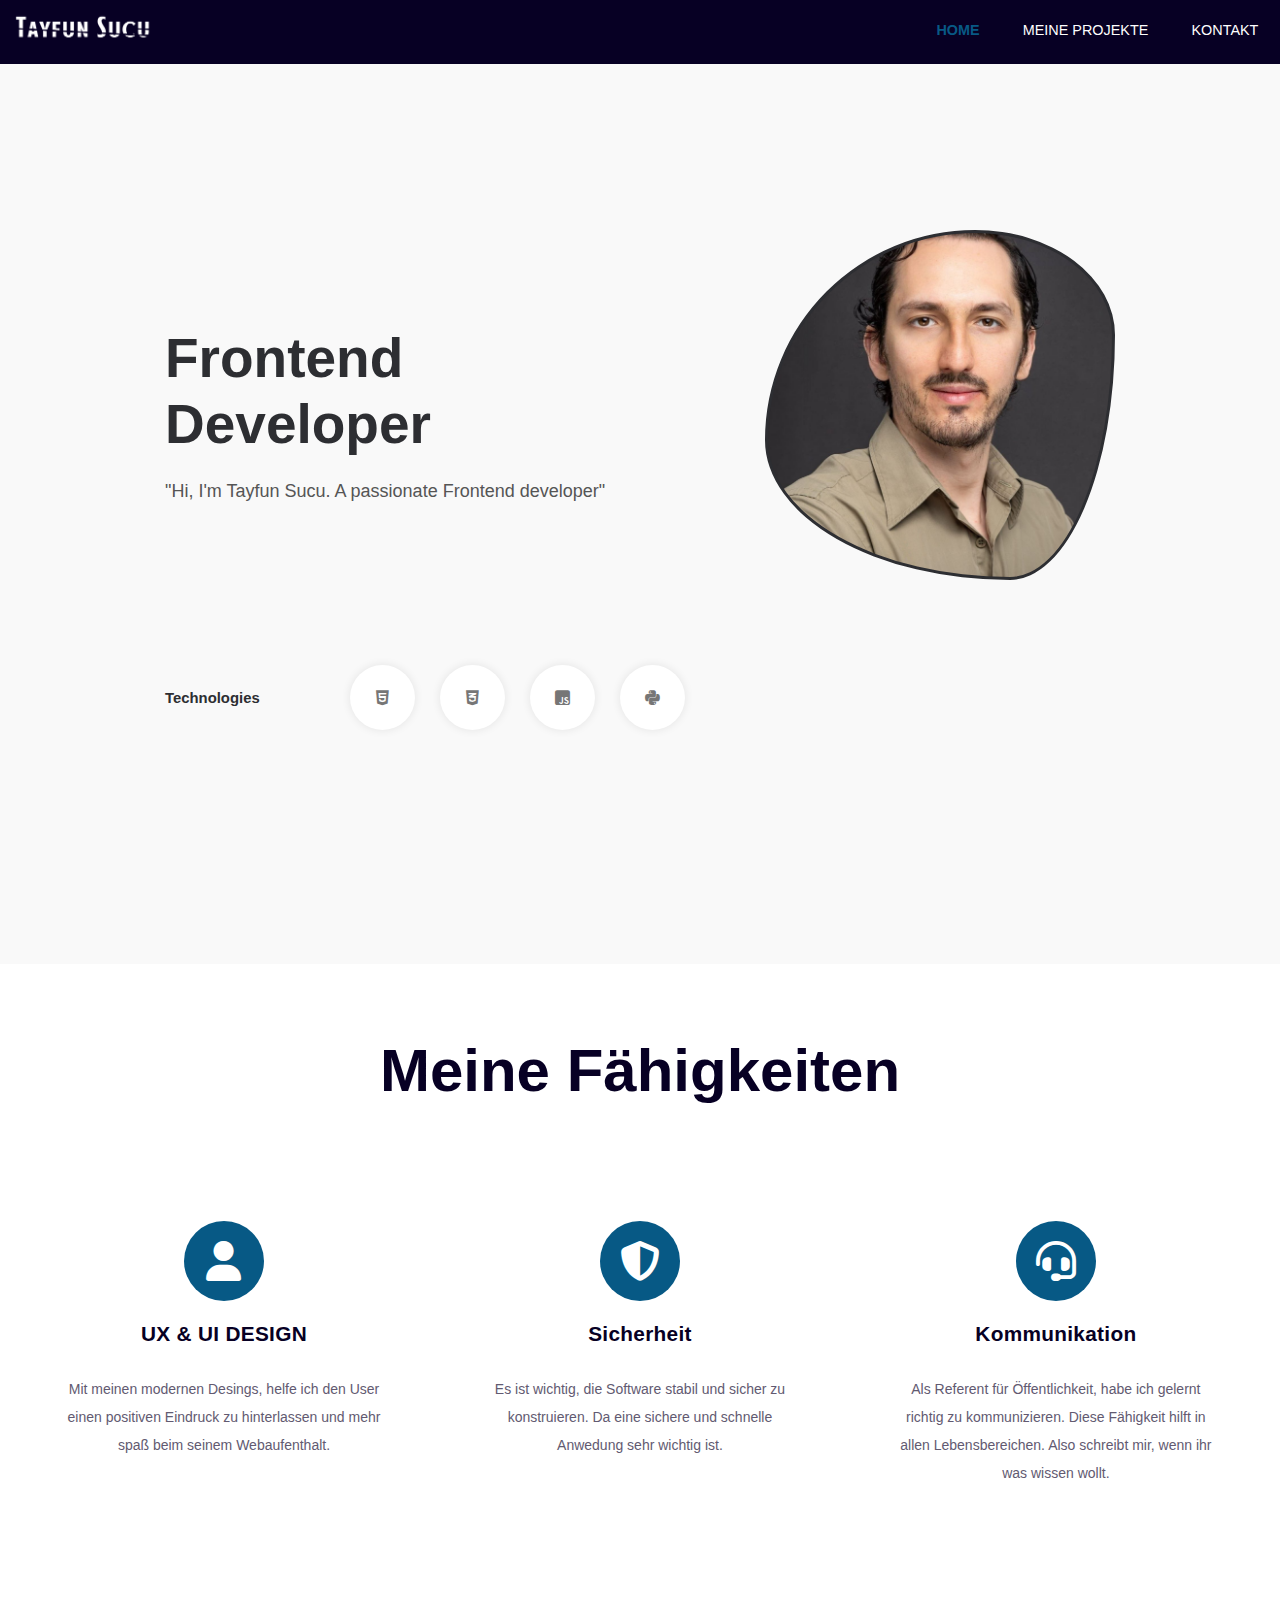
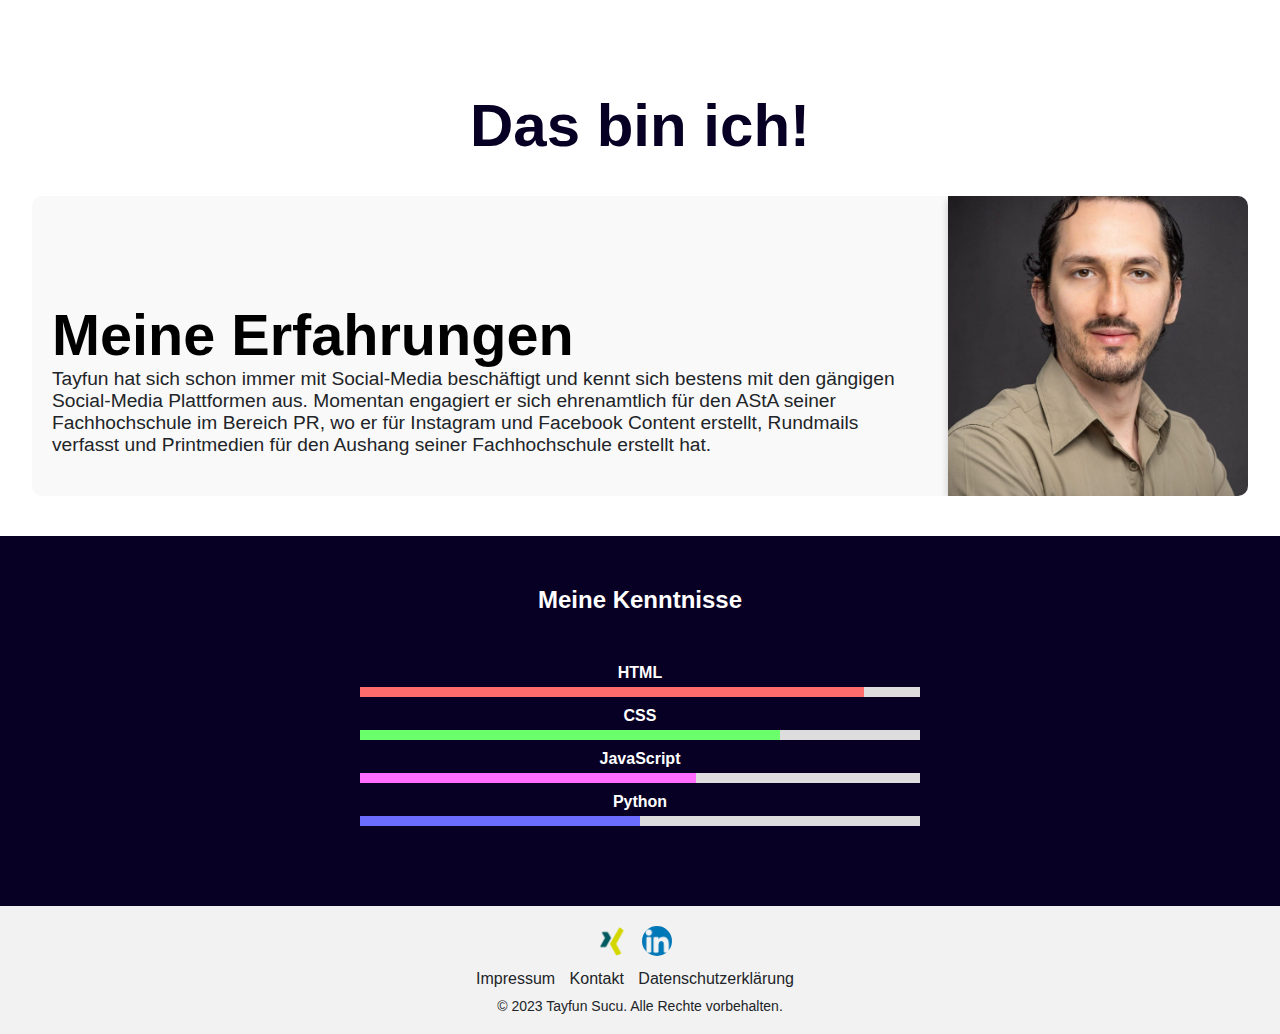
<file: index.html>
<html lang="en">
<head>
    <meta charset="UTF-8">
    <meta http-equiv="X-UA-Compatible" content="IE=edge">
    <meta name="viewport" content="width=device-width, initial-scale=1.0">
    <title>Tayfun Sucu</title>
    <link rel="shortcut icon" type="image/png" href="img/Tayfun-flavicon.png">
    <link rel="stylesheet" href="main.css">

    
      <link
      rel="stylesheet"
      href="https://cdnjs.cloudflare.com/ajax/libs/font-awesome/6.1.1/css/all.min.css"
    />
   
    <link rel="stylesheet" href="https://cdnjs.cloudflare.com/ajax/libs/font-awesome/6.0.0-beta3/css/all.min.css" integrity="sha384-k6RqeWeci5ZR/Lv4MR0sA0FfDOMt23cez/5paNdF+Tm2JsNR4j4uf5c5L+6jd5D+" crossorigin="anonymous">

</head>
<body>
    <header id="sticky-header">
       <div class="logo"> <a href="index.html"><img src="img/Logo-Tayfun.png" alt=""></div>
        <nav>
          <div class="menu-overlay"></div>
            <svg class="close" viewBox="0 0 33 33" fill="none" xmlns="http://www.w3.org/2000/svg">
                <path d="M16.5 0.25C13.2861 0.25 10.1443 1.20305 7.47199 2.98862C4.79969 4.77419 2.71689 7.31209 1.48697 10.2814C0.257041 13.2507 -0.0647633 16.518 0.562247 19.6702C1.18926 22.8224 2.73692 25.7179 5.00952 27.9905C7.28213 30.2631 10.1776 31.8108 13.3298 32.4378C16.482 33.0648 19.7493 32.743 22.7186 31.513C25.6879 30.2831 28.2258 28.2003 30.0114 25.528C31.797 22.8557 32.75 19.7139 32.75 16.5C32.75 14.366 32.3297 12.2529 31.5131 10.2814C30.6964 8.30985 29.4994 6.51847 27.9905 5.00952C26.4815 3.50056 24.6902 2.3036 22.7186 1.48696C20.7471 0.670319 18.634 0.25 16.5 0.25ZM20.9038 18.5963C21.0561 18.7473 21.177 18.927 21.2595 19.1251C21.342 19.3231 21.3844 19.5355 21.3844 19.75C21.3844 19.9645 21.342 20.1769 21.2595 20.3749C21.177 20.573 21.0561 20.7527 20.9038 20.9038C20.7527 21.0561 20.573 21.177 20.3749 21.2594C20.1769 21.3419 19.9645 21.3844 19.75 21.3844C19.5355 21.3844 19.3231 21.3419 19.1251 21.2594C18.927 21.177 18.7473 21.0561 18.5963 20.9038L16.5 18.7913L14.4038 20.9038C14.2527 21.0561 14.073 21.177 13.8749 21.2594C13.6769 21.3419 13.4645 21.3844 13.25 21.3844C13.0355 21.3844 12.8231 21.3419 12.6251 21.2594C12.427 21.177 12.2473 21.0561 12.0963 20.9038C11.9439 20.7527 11.8231 20.573 11.7406 20.3749C11.6581 20.1769 11.6156 19.9645 11.6156 19.75C11.6156 19.5355 11.6581 19.3231 11.7406 19.1251C11.8231 18.927 11.9439 18.7473 12.0963 18.5963L14.2088 16.5L12.0963 14.4038C11.7903 14.0978 11.6184 13.6827 11.6184 13.25C11.6184 12.8173 11.7903 12.4022 12.0963 12.0963C12.4023 11.7903 12.8173 11.6184 13.25 11.6184C13.6827 11.6184 14.0978 11.7903 14.4038 12.0963L16.5 14.2088L18.5963 12.0963C18.9023 11.7903 19.3173 11.6184 19.75 11.6184C20.1827 11.6184 20.5978 11.7903 20.9038 12.0963C21.2098 12.4022 21.3817 12.8173 21.3817 13.25C21.3817 13.6827 21.2098 14.0978 20.9038 14.4038L18.7913 16.5L20.9038 18.5963Z" fill="black"/>
                </svg>
                
            <ul>
                <a href="index.html"class="active">Home</a>
                <a href="projekte.html">meine Projekte</a>
                <a href="kontakt.html"class=>Kontakt</a>
            </ul>
        </nav>
        <svg class="menu" viewBox="0 0 48 32" fill="none" xmlns="http://www.w3.org/2000/svg">
            <path d="M24 32H0V26.6667H24V32ZM48 18.6667H0V13.3333H48V18.6667ZM48 5.33333H24V0H48V5.33333Z" fill="white"/>
            </svg>
            
    </header>

    <section id="home" class="hero">
      <div class="container">
          <div class="content">
              <div class="hero-main">
                  <div class="hero-text">
                      <h1>Frontend Developer</h1>
                      <p>"Hi, I'm Tayfun Sucu. A passionate Frontend developer"</p>
                  </div>
                  <div class="hero-img"></div>
              </div>
              <div class="skills">
                  <p>Technologies</p>
                  <div class="logos">
                    <ul>
                        <li><i class="fab fa-html5"></i></li>
                        <li><i class="fab fa-css3-alt"></i></li>
                        <li><i class="fab fa-js-square"></i></li>
                        <li><i class="fab fa-python"></i></li>
                    </ul>
                </div>
                
                
              </div>
          </div>
      </div>
    </section> 
    
    
  



    <section>
        <div class="row">
          <h1>Meine Fähigkeiten</h1>
        </div>
        <div class="row">
          <div class="column">
            <div class="card">
              <div class="icon">
                <i class="fa-solid fa-user"></i>
              </div>
              <h3>UX & UI DESIGN</h3>
              <p>
                Mit meinen modernen Desings, helfe ich den User einen positiven Eindruck zu hinterlassen und mehr spaß beim seinem Webaufenthalt.
              </p>
            </div>
          </div>    
          <div class="column">
            <div class="card">
              <div class="icon">
                <i class="fa-solid fa-shield-halved"></i>
              </div>
              <h3>Sicherheit</h3>
              <p>
                Es ist wichtig, die Software stabil und sicher zu konstruieren. Da eine sichere und schnelle Anwedung sehr wichtig ist.
              </p>
            </div>
          </div>
          <div class="column">
            <div class="card">
              <div class="icon">
                <i class="fa-solid fa-headset"></i>
              </div>
              <h3>Kommunikation</h3>
              <p>
                Als Referent für Öffentlichkeit, habe ich gelernt richtig zu kommunizieren. Diese Fähigkeit hilft in allen Lebensbereichen. Also schreibt mir, wenn ihr was wissen wollt.
              </p>
            </div>
          </div>
        </div>
      </section>

      <div class="row-1">
        <h1>Das bin ich!</h1>
      </div>
      <div class="container-1">
        <div class="text-1">
          <h1>Meine Erfahrungen</h1>
          <p>
            Tayfun hat sich schon immer mit Social-Media beschäftigt und kennt sich bestens mit den gängigen Social-Media Plattformen aus. Momentan engagiert er sich ehrenamtlich für den AStA seiner Fachhochschule im Bereich PR, wo er für Instagram und Facebook Content erstellt, Rundmails verfasst und Printmedien für den Aushang seiner Fachhochschule erstellt hat.
          </p>
        </div>
        <div class="flip-card">
          <div class="flip-card-inner">
            <div class="flip-card-front">
              <img src="img/dein-foto.png" alt="Beschreibung des Bildes">
            </div>
            <div class="flip-card-back">
              <h2>Tayfun Sucu</h2>
              <p>Webentwickler</p>
              <p>Ich liebe Grafikdesign!</p>
            </div>
          </div>
        </div>
      </div>
      
        

          </div>
          <div class="skills-section">
            <h2 class="section-title">Meine Kenntnisse</h2>
            <div class="skill-bar">
              <div class="skill">
                <div class="skill-label">HTML</div>
                <div class="skill-progress html" data-progress="90">
                  <div class="progress-bar html"></div>
                </div>
              </div>
              <div class="skill">
                <div class="skill-label">CSS</div>
                <div class="skill-progress css" data-progress="75">
                  <div class="progress-bar css"></div>
                </div>
              </div>
              <div class="skill">
                <div class="skill-label">JavaScript</div>
                <div class="skill-progress javascript" data-progress="60">
                  <div class="progress-bar javascript"></div>
                </div>
              </div>
              <div class="skill">
                <div class="skill-label">Python</div>
                <div class="skill-progress python" data-progress="50">
                  <div class="progress-bar python"></div>
                </div>
              </div>
            </div>
          </div>
          

          <footer>
            <div class="social-media">
              <a href="https://www.xing.com"><img src="img/xing-logo.png" alt="Xing"></a>
              <a href="https://www.linkedin.com"><img src="img/linkedin-logo.png" alt="LinkedIn"></a>
            </div>
            <div class="footer-links">
              <a href="impressum.html">Impressum</a>
              <a href="kontakt.html">Kontakt</a>
              <a href="datenschutz.html">Datenschutzerklärung</a>
            </div>
            <p>&copy; 2023 Tayfun Sucu. Alle Rechte vorbehalten.</p>
          </footer>
          
          













    <script>
const menu = document.querySelector('.menu');
const close = document.querySelector('.close');
const nav = document.querySelector('nav');

menu.addEventListener('click', () => {
  nav.classList.add('open-nav');
});

close.addEventListener('click', () => {
  nav.classList.remove('open-nav');
});

window.addEventListener('resize', () => {
  if (window.innerWidth < 920) {
    nav.classList.remove('open-nav');
  }
});

document.addEventListener('DOMContentLoaded', () => {
  const header = document.getElementById('sticky-header');
  const navLinks = document.querySelectorAll('nav ul a');

  function updateHeaderOpacity() {
    const scrollPosition = window.pageYOffset || document.documentElement.scrollTop;

    if (scrollPosition > 0) {
      header.style.opacity = '1';
    } else {
      header.style.opacity = '1';
    }
  }

  function closeNavOnLinkClick() {
    navLinks.forEach(link => {
      link.addEventListener('click', () => {
        nav.classList.remove('open-nav');
      });
    });
  }

  updateHeaderOpacity();
  closeNavOnLinkClick();

  window.addEventListener('scroll', () => {
    updateHeaderOpacity();
  });
});

   
document.addEventListener("DOMContentLoaded", function() {
  const progressBars = document.querySelectorAll('.skill-progress');

  progressBars.forEach(bar => {
    const progressBar = bar.children[0];
    const progress = bar.dataset.progress;
    progressBar.style.width = progress + '%';
  });
});

    

    </script>


</body>
        
</html>
</file>
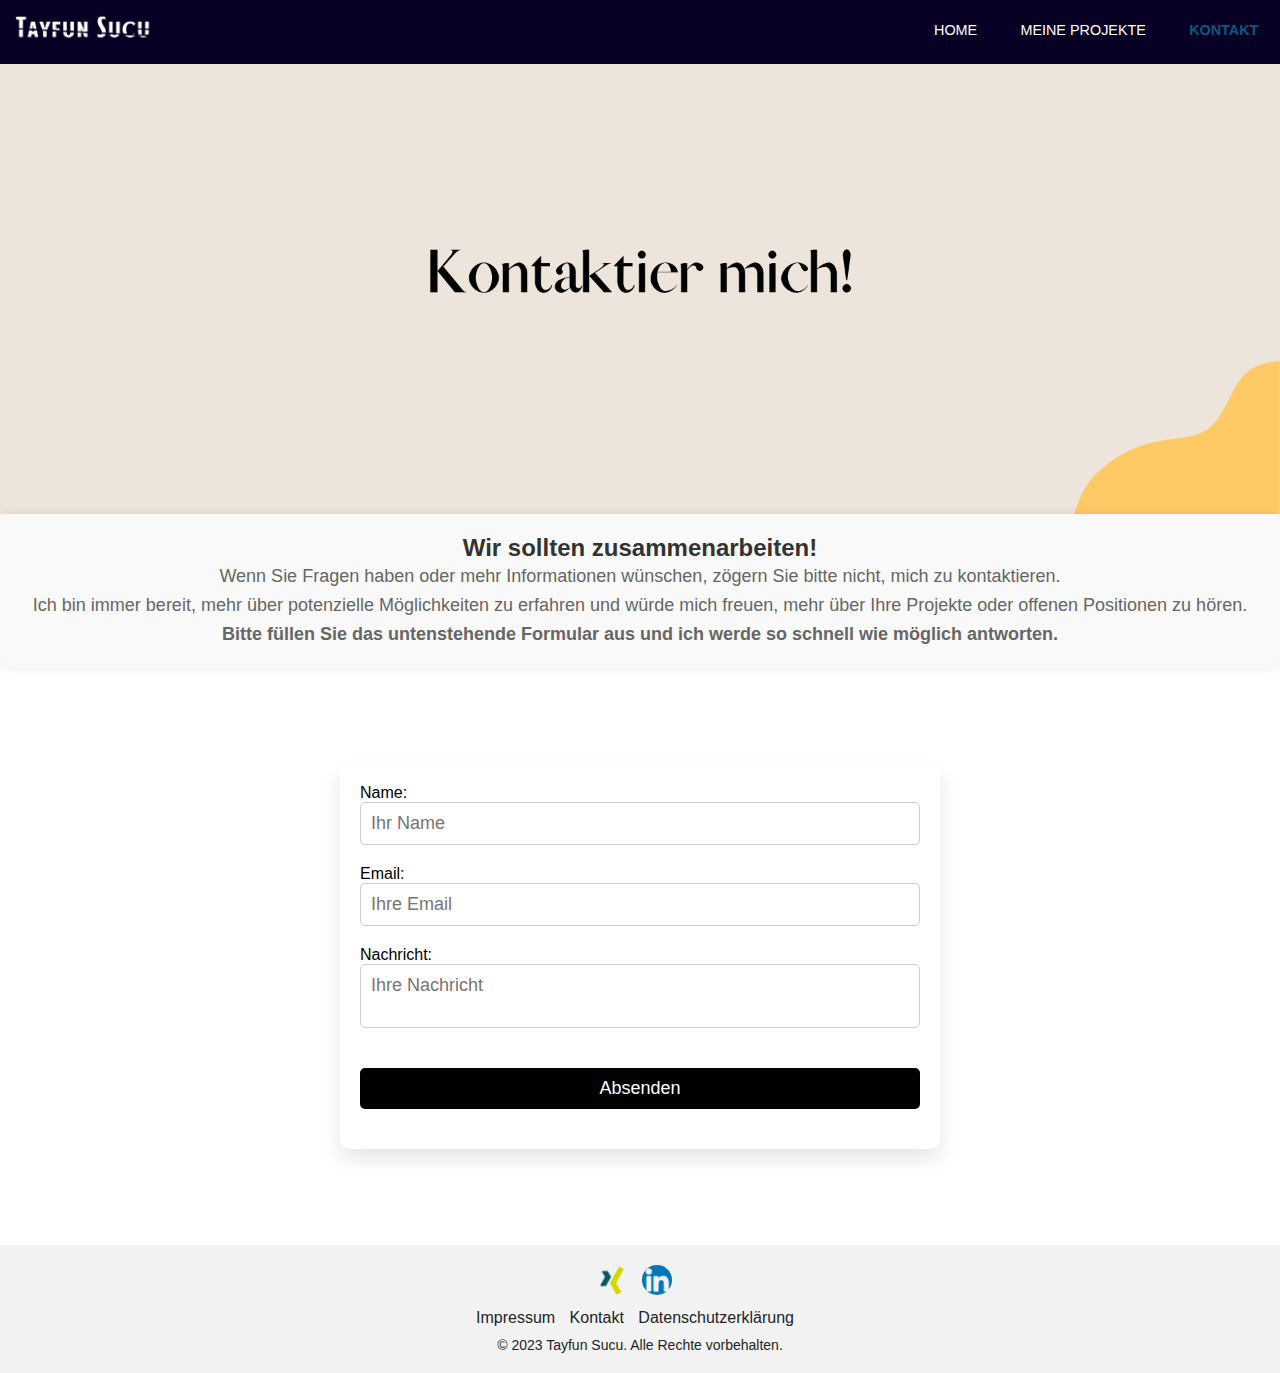
<file: kontakt.html>
<html lang="en">
<head>
    <meta charset="UTF-8">
    <meta http-equiv="X-UA-Compatible" content="IE=edge">
    <meta name="viewport" content="width=device-width, initial-scale=1.0">
    <title>Kontakt</title>
    <link rel="shortcut icon" type="image/png" href="img/Tayfun-flavicon.png">
    <link rel="stylesheet" href="main.css">

    
      <link
      rel="stylesheet"
      href="https://cdnjs.cloudflare.com/ajax/libs/font-awesome/6.1.1/css/all.min.css"
    />
   
</head>
<body>
    <header id="sticky-header">
       <div class="logo"> <a href="index.html"><img src="img/Logo-Tayfun.png" alt=""></div>
        <nav>
            <svg class="close" viewBox="0 0 33 33" fill="none" xmlns="http://www.w3.org/2000/svg">
                <path d="M16.5 0.25C13.2861 0.25 10.1443 1.20305 7.47199 2.98862C4.79969 4.77419 2.71689 7.31209 1.48697 10.2814C0.257041 13.2507 -0.0647633 16.518 0.562247 19.6702C1.18926 22.8224 2.73692 25.7179 5.00952 27.9905C7.28213 30.2631 10.1776 31.8108 13.3298 32.4378C16.482 33.0648 19.7493 32.743 22.7186 31.513C25.6879 30.2831 28.2258 28.2003 30.0114 25.528C31.797 22.8557 32.75 19.7139 32.75 16.5C32.75 14.366 32.3297 12.2529 31.5131 10.2814C30.6964 8.30985 29.4994 6.51847 27.9905 5.00952C26.4815 3.50056 24.6902 2.3036 22.7186 1.48696C20.7471 0.670319 18.634 0.25 16.5 0.25ZM20.9038 18.5963C21.0561 18.7473 21.177 18.927 21.2595 19.1251C21.342 19.3231 21.3844 19.5355 21.3844 19.75C21.3844 19.9645 21.342 20.1769 21.2595 20.3749C21.177 20.573 21.0561 20.7527 20.9038 20.9038C20.7527 21.0561 20.573 21.177 20.3749 21.2594C20.1769 21.3419 19.9645 21.3844 19.75 21.3844C19.5355 21.3844 19.3231 21.3419 19.1251 21.2594C18.927 21.177 18.7473 21.0561 18.5963 20.9038L16.5 18.7913L14.4038 20.9038C14.2527 21.0561 14.073 21.177 13.8749 21.2594C13.6769 21.3419 13.4645 21.3844 13.25 21.3844C13.0355 21.3844 12.8231 21.3419 12.6251 21.2594C12.427 21.177 12.2473 21.0561 12.0963 20.9038C11.9439 20.7527 11.8231 20.573 11.7406 20.3749C11.6581 20.1769 11.6156 19.9645 11.6156 19.75C11.6156 19.5355 11.6581 19.3231 11.7406 19.1251C11.8231 18.927 11.9439 18.7473 12.0963 18.5963L14.2088 16.5L12.0963 14.4038C11.7903 14.0978 11.6184 13.6827 11.6184 13.25C11.6184 12.8173 11.7903 12.4022 12.0963 12.0963C12.4023 11.7903 12.8173 11.6184 13.25 11.6184C13.6827 11.6184 14.0978 11.7903 14.4038 12.0963L16.5 14.2088L18.5963 12.0963C18.9023 11.7903 19.3173 11.6184 19.75 11.6184C20.1827 11.6184 20.5978 11.7903 20.9038 12.0963C21.2098 12.4022 21.3817 12.8173 21.3817 13.25C21.3817 13.6827 21.2098 14.0978 20.9038 14.4038L18.7913 16.5L20.9038 18.5963Z" fill="black"/>
                </svg>
                
            <ul>
                <a href="index.html"class=>Home</a>
                <a href="projekte.html">meine Projekte</a>
                <a href="kontakt.html"class="active">Kontakt</a>
            </ul>
        </nav>
        <svg class="menu" viewBox="0 0 48 32" fill="none" xmlns="http://www.w3.org/2000/svg">
            <path d="M24 32H0V26.6667H24V32ZM48 18.6667H0V13.3333H48V18.6667ZM48 5.33333H24V0H48V5.33333Z" fill="white"/>
            </svg>
            
    </header>

    <div class="contact-img">  
    </div>

    <div class="contact-intro">
        <h2>Wir sollten zusammenarbeiten!</h2>
        <p>Wenn Sie Fragen haben oder mehr Informationen wünschen, zögern Sie bitte nicht, mich zu kontaktieren. <br> 
        Ich bin immer bereit, mehr über potenzielle Möglichkeiten zu erfahren und würde mich freuen, mehr über Ihre Projekte oder offenen Positionen zu hören.</p>
        <p><strong>Bitte füllen Sie das untenstehende Formular aus und ich werde so schnell wie möglich antworten.</strong></p>
    </div>

    <div class="form-container">
        <form action="/submit_form" method="post">
            <div class="form-field">
                <label for="name">Name:</label>
                <input type="text" id="name" name="name" placeholder="Ihr Name">
            </div>
            <div class="form-field">
                <label for="email">Email:</label>
                <input type="email" id="email" name="email" placeholder="Ihre Email">
            </div>
            <div class="form-field">
                <label for="message">Nachricht:</label>
                <textarea id="message" name="message" placeholder="Ihre Nachricht"></textarea>
            </div>
            <div class="form-field">
                <input type="submit" value="Absenden">
            </div>
        </form>
    </div>
    
    <footer>
        <div class="social-media">
          <a href="https://www.xing.com"><img src="img/xing-logo.png" alt="Xing"></a>
          <a href="https://www.linkedin.com"><img src="img/linkedin-logo.png" alt="LinkedIn"></a>
        </div>
        <div class="footer-links">
          <a href="impressum.html">Impressum</a>
          <a href="kontakt.html">Kontakt</a>
          <a href="datenschutz.html">Datenschutzerklärung</a>
        </div>
        <p>&copy; 2023 Tayfun Sucu. Alle Rechte vorbehalten.</p>
      </footer>
      
      





    


          















        <script>
            const menu = document.querySelector('.menu');
            const close = document.querySelector('.close');
            const nav = document.querySelector('nav');
        
            menu.addEventListener('click', () => {
                nav.classList.add('open-nav');
            });
        
            close.addEventListener('click', () => {
                nav.classList.remove('open-nav');
            });
        
            window.addEventListener('resize', () => {
                if (nav.classList.contains('open-nav') && window.innerWidth < 920) {
                    nav.classList.remove('open-nav');
                }
            });
        </script>


  


</body>
</html>
</file>
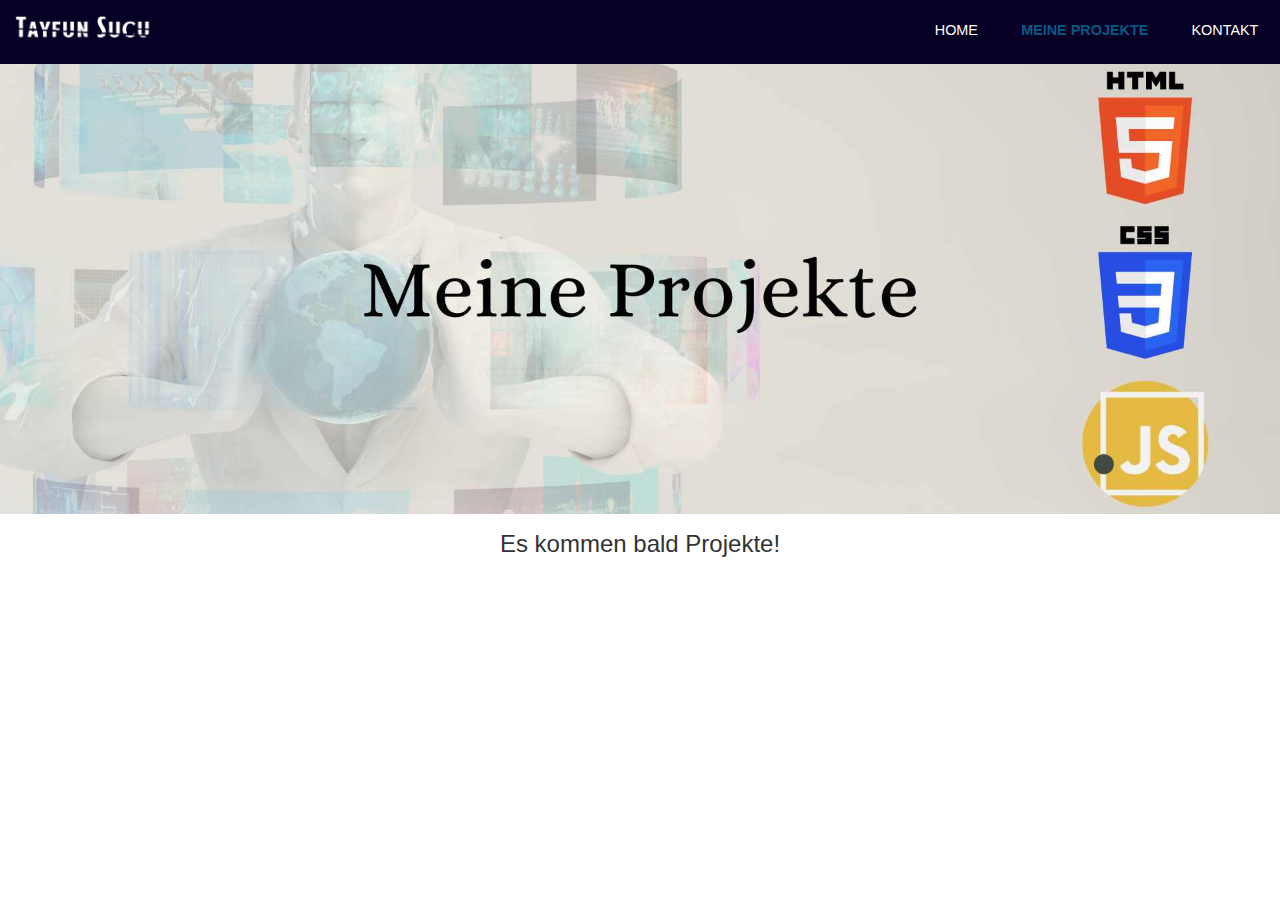
<file: projekte.html>
<html lang="en">
<head>
    <meta charset="UTF-8">
    <meta http-equiv="X-UA-Compatible" content="IE=edge">
    <meta name="viewport" content="width=device-width, initial-scale=1.0">
    <title>Meine Projekte</title>
    <link rel="shortcut icon" type="image/png" href="img/Tayfun-flavicon.png">
    <link rel="stylesheet" href="main.css">

    
      <link
      rel="stylesheet"
      href="https://cdnjs.cloudflare.com/ajax/libs/font-awesome/6.1.1/css/all.min.css"
    />
   
</head>
<body>
    <header>
       <div class="logo"> <a href="index.html"><img src="img/Logo-Tayfun.png" alt=""></div>
        <nav>
            <svg class="close" viewBox="0 0 33 33" fill="none" xmlns="http://www.w3.org/2000/svg">
                <path d="M16.5 0.25C13.2861 0.25 10.1443 1.20305 7.47199 2.98862C4.79969 4.77419 2.71689 7.31209 1.48697 10.2814C0.257041 13.2507 -0.0647633 16.518 0.562247 19.6702C1.18926 22.8224 2.73692 25.7179 5.00952 27.9905C7.28213 30.2631 10.1776 31.8108 13.3298 32.4378C16.482 33.0648 19.7493 32.743 22.7186 31.513C25.6879 30.2831 28.2258 28.2003 30.0114 25.528C31.797 22.8557 32.75 19.7139 32.75 16.5C32.75 14.366 32.3297 12.2529 31.5131 10.2814C30.6964 8.30985 29.4994 6.51847 27.9905 5.00952C26.4815 3.50056 24.6902 2.3036 22.7186 1.48696C20.7471 0.670319 18.634 0.25 16.5 0.25ZM20.9038 18.5963C21.0561 18.7473 21.177 18.927 21.2595 19.1251C21.342 19.3231 21.3844 19.5355 21.3844 19.75C21.3844 19.9645 21.342 20.1769 21.2595 20.3749C21.177 20.573 21.0561 20.7527 20.9038 20.9038C20.7527 21.0561 20.573 21.177 20.3749 21.2594C20.1769 21.3419 19.9645 21.3844 19.75 21.3844C19.5355 21.3844 19.3231 21.3419 19.1251 21.2594C18.927 21.177 18.7473 21.0561 18.5963 20.9038L16.5 18.7913L14.4038 20.9038C14.2527 21.0561 14.073 21.177 13.8749 21.2594C13.6769 21.3419 13.4645 21.3844 13.25 21.3844C13.0355 21.3844 12.8231 21.3419 12.6251 21.2594C12.427 21.177 12.2473 21.0561 12.0963 20.9038C11.9439 20.7527 11.8231 20.573 11.7406 20.3749C11.6581 20.1769 11.6156 19.9645 11.6156 19.75C11.6156 19.5355 11.6581 19.3231 11.7406 19.1251C11.8231 18.927 11.9439 18.7473 12.0963 18.5963L14.2088 16.5L12.0963 14.4038C11.7903 14.0978 11.6184 13.6827 11.6184 13.25C11.6184 12.8173 11.7903 12.4022 12.0963 12.0963C12.4023 11.7903 12.8173 11.6184 13.25 11.6184C13.6827 11.6184 14.0978 11.7903 14.4038 12.0963L16.5 14.2088L18.5963 12.0963C18.9023 11.7903 19.3173 11.6184 19.75 11.6184C20.1827 11.6184 20.5978 11.7903 20.9038 12.0963C21.2098 12.4022 21.3817 12.8173 21.3817 13.25C21.3817 13.6827 21.2098 14.0978 20.9038 14.4038L18.7913 16.5L20.9038 18.5963Z" fill="black"/>
                </svg>
                
            <ul>
                <a href="index.html">Home</a>
                <a href="projekte.html"class="active">meine Projekte</a>
                <a href="kontakt.html">Kontakt</a>
            </ul>
        </nav>
        <svg class="menu" viewBox="0 0 48 32" fill="none" xmlns="http://www.w3.org/2000/svg">
            <path d="M24 32H0V26.6667H24V32ZM48 18.6667H0V13.3333H48V18.6667ZM48 5.33333H24V0H48V5.33333Z" fill="white"/>
            </svg>
            
    </header>

    <div class="projekte-img">
    </div>
    <div class="projekte-info">
        Es kommen bald Projekte!
    </div>
    




    






    <script>
        const menu = document.querySelector('.menu');
        const close = document.querySelector('.close');
        const nav = document.querySelector('nav');

        menu.addEventListener('click', () => {
        nav.classList.add('open-nav');
        });

        close.addEventListener('click', () => {
        nav.classList.remove('open-nav');
        });

        window.addEventListener('resize', () => {
        if (nav.classList.contains('open-nav') && window.innerWidth < 920) {
            nav.classList.remove('open-nav');
        }
        });
    </script>
</body>
</html>
</file>
<file: main.css>
body{
  padding:0;
  margin:0;
}


.hero {
  background-color: #f9f9f9;
  display: flex;
  flex-direction: column;
  height: 100vh;
  position: relative;
  width: 100%;
}

@media screen and (max-width: 1150px) {
  .hero  {
      background-color: #f9f9f9;
      display: flex;
      flex-direction: column;
      height: 80vh;
      position: relative;
      width: 100%;
    }
  }


.hero-img {
  -webkit-animation: morph 8s ease-in-out infinite;
  animation: morph 8s ease-in-out infinite;
  background-image: url(img/dein-foto.png);
  background-position: 50%;
  background-repeat: no-repeat;
  background-size: cover;
  border: 3px solid #2d2e32;
  border-radius: 60% 40% 30% 70%/60% 30% 70% 40%;
  height: 21.875rem;
  position: relative;
  transition: all 1s ease-in-out;
  width: 21.875rem;
}

@media screen and (max-width: 800px) {
  .skills ul {
    flex-direction: row; 
    margin-top: 1.5625rem; /
  }
  
  .skills ul li {
    height: 3.4rem; 
    width: 3.4rem; 
  }
  
  .skills p {
    display: none; 
  }


 
}


@media screen and (max-width: 450px) {
  .hero-img {
    height: 15.875rem;
    width: 15.875rem;
  }

  .hero-text h1 {
    font-size: 2rem;
    margin-top: 1rem; 
    margin-bottom: 1rem; 
  }

  .skills ul li {
    margin: 0.5rem; 
    height: 3rem;
    width: 3rem;
  }

  .skills .logos {
    display: none;
  }
  
}

@media screen and (max-width: 600px) {
  .skills {
    height: auto; 
  }
}

.hero {
  margin-bottom: 20px; 
}

@media screen and (max-width: 600px) {
  .skills ul li {
    height: 2.5rem; 
    width: 2.5rem; 
  }
}




@keyframes morph {
  0%, 100% {
    border-radius: 60% 40% 30% 70%/60% 30% 70% 40%;
    border-color: #2d2e32;
    box-shadow: 0 0 20px rgba(0, 0, 0, 0.5);
  }
  25% {
    border-radius: 40% 60% 70% 30%/50% 60% 30% 40%;
    border-color: #ff5733;
  }
  50% {
    border-radius: 30% 70% 40% 60%/60% 40% 30% 60%;
    border-color: #33ff57;
    box-shadow: 0 0 40px rgba(0, 0, 0, 0.5);
  }
  75% {
    border-radius: 70% 30% 60% 40%/40% 60% 50% 30%;
    border-color: #5733ff;
  }
}




.skills {
  align-items: center;
  bottom: 0;
  color: #767676;
  display: flex;
  font-size: 1.0625rem;
  left: 0;
  position: absolute;
}

.skills ul {
  display: flex;
  flex-wrap: wrap;
  gap: 1.5625rem;
  list-style: none;
}

.skills ul li {
  align-items: center;
  background-color: #fff;
  border-radius: 50%;
  box-shadow: 0 0 10px rgba(0,0,0,.09);
  cursor: pointer;
  display: flex;
  height: 4.0625rem;
  justify-content: center;
  width: 4.0625rem;
}

@media screen and (max-width: 1150px) {
  .skills ul li {
    margin-top: 4.0625rem;
    align-items: center;
    background-color: #fff;
    border-radius: 50%;
    box-shadow: 0 0 10px rgba(0,0,0,.09);
    cursor: pointer;
    display: flex;
    height: 4.0625rem;
    justify-content: center;
    width: 4.0625rem;
  }
}




@media screen and (max-width: 1150px) {
  .skills p {
  display: none;
  }
}

.skills ul li img {
  height: 3.4rem;
  width: 3.4rem;
}


.hero-text {
  display: flex;
  flex-direction: column;
  max-width: 31.25rem;
  position: relative;
}

.hero-text p{
  color: #555;
  font-size: 1.125rem;
  font-weight: 500;
  line-height: 1.6;
}

.hero-text h1{
  color: #2d2e32;
  font-size: 3.4375rem;
  line-height: 1.2;
  margin-bottom: 1.25rem;
  margin-top: 1.25rem;
}

@media (min-width: 1600px)
{
  .content{
    margin-top: 3.75rem;
  }
}


.container {
  margin: 0 auto;
  max-width: 66.875rem;
  padding: 0 2.5rem;
}

.content{
  align-items: center;
  display: flex;
  gap: 6.25rem;
  height: 40.625rem;
  justify-content: center;
  position: relative;
}


@media (max-width: 900px) {
  .content {
    flex-direction: column;
    gap: 1.875rem;
    height: auto;
    text-align: center;
  }
}

.hero-main {
  align-items: center;
  display: flex;
  gap: 6.25rem;
  justify-content: center;
  position: relative;
}

@media (max-width: 900px) {
  .hero-main {
    flex-direction: column-reverse;
    gap: 1.875rem;
    height: auto;
    text-align: center;
  }
}

@media screen and (max-width: 800px) {
  .hero-img {
    margin-top: 3em;
    height: 19.5rem;
    width: 19.5rem;
  }
}

@media screen and (max-width: 900px) {
  .skills {
    flex-direction: column;
    position: static;
  }
}

.skills {
  align-items: center;
  bottom: 0;
  color: #767676;
  display: flex;
  font-size: 1.0625rem;
  left: 0;
}

.skills p {
  color: #2d2e32;
  font-family: Mulish,sans-serif;
  font-weight: 600;
  margin-right: 4.375rem;
  padding-right: 1.25rem;
}



.projekte-img{
background-image: url(/img/projekte-img.jpg);
background-position: center;
background-repeat: no-repeat;
background-size: cover;
width: 100%;
height: 50vh;

}

.contact-img{
  background-image: url(/img/Contact-me.png);
  background-position: center;
  background-repeat: no-repeat;
  background-size: cover;
  width: 100%;
  height: 50vh;
  
  }




.contact-text{
text-align: center;
position: absolute;
font-size: clamp(1.4rem, 2.5vw, 4rem); 
top: 25%;
left: 50%;
transform: translate(-50%, -50%);
color: #212427;
line-height: 130%;

}





header .logo img{
  font-size: 1.7rem;
  color: white;
  margin-top: 0.1em;
  width: 90%;
  height: 90%;
  margin-left: 0.4em;
 

}

nav {
  position: fixed;
  right: 0;
  top: 0;
  background: #1f2937;
  height: 100vh;
  width: 50%;
  z-index: 999;
  text-transform: uppercase;
  transform: translateX(100%);
  transition: transform 0.2s ease-in-out;  
}

nav ul {
  list-style-type: none;
  padding: 0;
  margin-top: 8em;
  font-family: 'Arial', sans-serif;  
}

nav ul a {
  color: #fff;  
  padding: .75em 2em;
  display: block;
  font-size: 1.2em;  
}

nav ul a:hover {
  background: rgba(255, 255, 255, 0.1);  
}

nav .close {
  float: right;
  margin: .8em;
  width: 2.5em;
  background-color:#1f2937;
}

nav .close path{
  fill: #fff;
}

.open-nav {
  transform: translateX(0%);
}

.menu-overlay {
  position: fixed;
  top: 0;
  left: 0;
  width: 100%;
  height: 100%;
  background-color: rgba(0, 0, 0, 0.5);  
  z-index: 998;
  display: none;
}

.open-nav + .menu-overlay {
  display: block;
}










.menu{
  width: 2.3em;
  margin-right: 1em;

}

header{
position: sticky;
top: 0;
z-index: 1000;
display: flex;
justify-content: space-between;
opacity: 1; 
transition: opacity 0.3s ease-out; 
background-color: rgba(7, 0, 36, 1); 
height: 4em;
}

 

header ul a{
  text-decoration: none;
  color: #fefefe;
  margin-top: 1em;
}


nav a.active{
color:#075985;
font-weight: bold;

}




@media only screen and (min-width: 920px) {
  .menu {
      display: none;
  }
  
  nav {
      transform: translateX(0);
      position: unset;
      display: block;
      width: auto;
      height: auto;
      background: none;
  }

  nav svg.close {
      display: none;
  }

  nav ul {
      display: flex;
      margin: 0;
  }

  nav ul a {
      color: #fefefe;
      padding: .5em 1.5em;
      font-size: .9rem;
  }

  nav ul a:hover {
      background: none;
      color:#075985;
  }
}



* {
  padding: 0;
  margin: 0;
  box-sizing: border-box;
  font-family: "Poppins", sans-serif;
}


.row-1 {
  background-color: #ffffff;
}

.row {
  display: flex;
  flex-wrap: wrap;
}
.row h1 {
  width: 100%;
  text-align: center;
  font-size: 3.75em;
  margin: 0.6em 0;
  font-weight: 600;
  color: #070024;
}



.row-1 h1 {
  width: 100%;
  text-align: center;
  font-size: 3.75em;
  margin: 0.6em 0;
  font-weight: 600;
  color: #070024;
  margin-top: 1.8em;
}

.column {
  padding: 1em;
}
.card {
  padding: 3.1em 1.25em;
  text-align: center;
  

  background-repeat: no-repeat;
  background-position: 0 0.62em;
  border-radius: 0.5em;
  transition: 0.5s;
  cursor: pointer;
}

.card .icon {
  font-size: 2.5em;
  height: 2em;
  width: 2em;
  margin: auto;
  background-color: #075985;
  display: grid;
  place-items: center;
  border-radius: 50%;
  color: #ffffff;
}

.card h3 {
  font-size: 1.3em;
  margin: 1em 0 1.4em 0;
  font-weight: 600;
  letter-spacing: 0.3px;
  color: #070024;
}
.card p {
  line-height: 2em;
  color: #625a71;
}
.card:hover {
  background-position: 0;
}


@media screen and (min-width: 768px) {
  section {
    padding: 1em 7em;
  }
}
@media screen and (min-width: 992px) {
  section {
    padding: 1em;
  }
  .card {
    padding: 5em 2em;
  }
  .column {
    flex: 0 0 33.33%;
    max-width: 33.33%;
    padding: 0 1em;
  }
}

.container-1 {
  margin: 0em 2em 0 2em;
  display: flex;
  flex-wrap: wrap;
  background-color: #f9f9f9;
  border-radius: 10px;
  overflow: hidden;
}

.container-1 p {
  font-size: clamp(.7rem, 2.5vw, 1.2rem); 
}

.text-1 {
  flex: 1;
  padding: 20px;
  background-color: #f9f9f9;
  border-top-right-radius: 10px;
  border-bottom-right-radius: 10px;
  overflow: hidden;
  font-size: clamp(0.8rem, 2.5vw, 1.8rem); 
  margin-top: 3em;
}

.image-1 {
  flex: 1;
  max-width: 400px;
  padding: 20px;
  border-top-left-radius: 10px;
  border-bottom-left-radius: 10px;
}

.image-1 img {
  border-radius: 5px;
  width: 100%;
  height: auto;
  overflow: hidden;
}

.image-1:hover img {
  transform: scale(1.1);
}


.skills-section {
  margin-top: 2.5em;
  background-color: #070024;
  padding: 50px 0;
  text-align: center;
}

.section-title {
  color: #fff;
  font-size: 24px;
  margin-bottom: 30px;
}

.skill-bar {
  width: 100%;
  max-width: 600px;
  margin: 0 auto;
  padding: 20px;
}

.skill {
  position: relative;
  margin-bottom: 20px;
}

.skill-label {
  color: #fff;
  font-weight: bold;
}

.skills-section {
  margin-top: 2.5em;
  background-color: #070024;
  padding: 50px 0;
  text-align: center;
}

.section-title {
  color: #fff;
  font-size: 24px;
  margin-bottom: 30px;
}

.skill-bar {
  margin-top: 20px;
}

.skill {
  margin-bottom: 10px;
}

.skill-label {
  font-weight: bold;
  margin-bottom: 5px;
}

.skill-progress {
  position: relative;
  height: 10px;
  background-color: #ddd;
  overflow: hidden;
}

.progress-bar {
  position: absolute;
  top: 0;
  left: 0;
  height: 100%;
  width: 0;
  background-color: #6c63ff;
  transform-origin: left;
  animation: progress-width-animation 2s ease-in-out forwards,
             progress-color-animation 2s ease-in-out forwards;
}

@keyframes progress-color-animation {
  0% {
    background-color: #6c63ff; 
  }
  100% {
    background-color: #e8c547; 
  }
}

.html .progress-bar {
  animation-delay: 0.2s;
  background-color: #ff6c6c; 
}

@keyframes progress-color-animation {
  0% {
    background-color: #6c63ff; /
  }
  100% {
    background-color: #e8c547; 
  }
}

.css .progress-bar {
  animation-delay: 0.4s;
  background-color: #6cff6c; 
}

@keyframes progress-color-animation {
  0% {
    background-color: #6c63ff; 
  }
  100% {
    background-color: #e8c547; 
  }
}

.javascript .progress-bar {
  animation-delay: 0.6s;
  background-color: #ff6cff; 
}

@keyframes progress-color-animation {
  0% {
    background-color: #6c63ff; 
  }
  100% {
    background-color: #e8c547; /
  }
}

.python .progress-bar {
  animation-delay: 0.8s;
  background-color: #6c6cff; 
}




footer {
background-color: #f2f2f2;
padding: 1.25em;
text-align: center;
}

.social-media {
margin-bottom: 0.625em;
}

.social-media a {
display: inline-block;
margin-right: 0.625em;
}

.social-media img {
width: 1.875em;
height: 1.875em;
border-radius: 50%;
}

.footer-links {
margin-bottom: 0.625em;
}

.footer-links a {
margin-right: 0.625em;
color: #212428;
text-decoration: none;
}

.footer-links a:hover {
text-decoration: underline;
}

p {
font-size: 0.875em;
color: #212428;
}





.form-container {
max-width: 600px;
margin: 6em auto;
padding: 20px;
background-color: #fff;
border-radius: 10px;
box-shadow: 0px 10px 20px 0px rgba(0,0,0,0.1);
}

.form-field {
margin-bottom: 20px;
display: flex;
flex-direction: column;
}

.form-field input,
.form-field textarea {
padding: 10px;
font-size: 18px;
border-radius: 5px;
border: 1px solid #ccc;
resize: none; 
}

.form-field input[type="submit"] {
cursor: pointer;
background-color: black;
color: #fff;
border: none;
margin-top: 20px;
padding: 10px;
font-size: 18px;
transition: background-color 0.3s ease;
}

.form-field input[type="submit"]:hover {
background-color: #333; 
}



.flip-card {
  background-color: transparent;
  width: 300px;
  height: 300px;
  perspective: 1000px;
  border: none;
  }




.flip-card {
background-color: transparent;
width: 300px;
height: 300px;
perspective: 1000px;
border: none;
}

.flip-card-inner {
position: relative;
width: 100%;
height: 100%;
text-align: center;
transition: transform 0.6s;
transform-style: preserve-3d;
color: #fff;
box-shadow: 0 4px 8px 0 rgba(0,0,0,0.2);
}

.flip-card:hover .flip-card-inner {
transform: rotateY(180deg);
}

.flip-card-front, .flip-card-back {
position: absolute;
width: 100%;
height: 100%;
-webkit-backface-visibility: hidden; 
backface-visibility: hidden;
}

.flip-card-front {
background-color: #1f2937;
color: black;
z-index: 2;
}

.flip-card-back {
background-color: #1f2937; 
color: #f5f5f5; 
transform: rotateY(180deg);
z-index: 1;
}


.flip-card-front img {
width: 100%;
height: 100%;
object-fit: cover;
}

.flip-card-back h2, .flip-card-back p {
margin-top: .3em;
position: relative;
top: 25%;
color: #ddd;
}

@media (max-width: 600px) {
.container-1 {
  display: flex;
  flex-direction: column-reverse;
}

.flip-card {
  margin-top: 20px;
  width: 100%;
}

.flip-card-front img {
  width: 100%;
  height: auto;
}
}




@media only screen and (max-width: 768px) {
  .open-nav {
    transform: translateX(0%);
  }
}


.datenschutz-container {
  max-width: 800px;
  margin: 0 auto;
  padding: 20px;
  line-height: 1.5;
}

.datenschutz-container h1 {
  font-size: 28px;
  margin-bottom: 20px;
}

.datenschutz-container h2 {
  font-size: 20px;
  margin-top: 30px;
  margin-bottom: 10px;
}

.datenschutz-container p {
  font-size: 16px;
  margin-bottom: 10px;
}

.datenschutz-container p:last-child {
  margin-bottom: 0;
}



#impressum {
  padding: 20px;
  background-color: #f2f2f2;
  font-family: Arial, sans-serif;
  font-size: 16px;
  line-height: 1.6;
}

#impressum h1 {
  font-size: 24px;
  margin-bottom: 20px;
}

#impressum h2 {
  font-size: 20px;
  margin-top: 20px;
  margin-bottom: 10px;
}

#impressum p {
  margin-bottom: 10px;
}

#impressum a {
  color: #007bff;
  text-decoration: underline;
}

#impressum a:hover {
  color: #0056b3;
}

#impressum h3 {
  font-size: 18px;
  margin-top: 15px;
  margin-bottom: 10px;
}

#impressum .disclaimer {
  margin-top: 20px;
}

#impressum .disclaimer p {
  margin-bottom: 10px;
}

.contact-intro {
  text-align: center;
  padding: 20px;
  background-color: #f9f9f9; 
  border-radius: 10px; 
  box-shadow: 0 0 10px rgba(0,0,0,0.1); 
}

.contact-intro h2 {
  color: #333; 
  font-size: 24px;
}

.contact-intro p {
  font-size: 18px;
  color: #666; 
  line-height: 1.6; 
}



.projekte-info {
  background-color: rgba(255, 255, 255, 0.7);
  color: #333; 
  text-align: center;
  padding: 1rem;
  font-size: 1.5rem;
  margin: 0 auto;
  width: 70%;
  border-radius: 10px;
}
</file>
